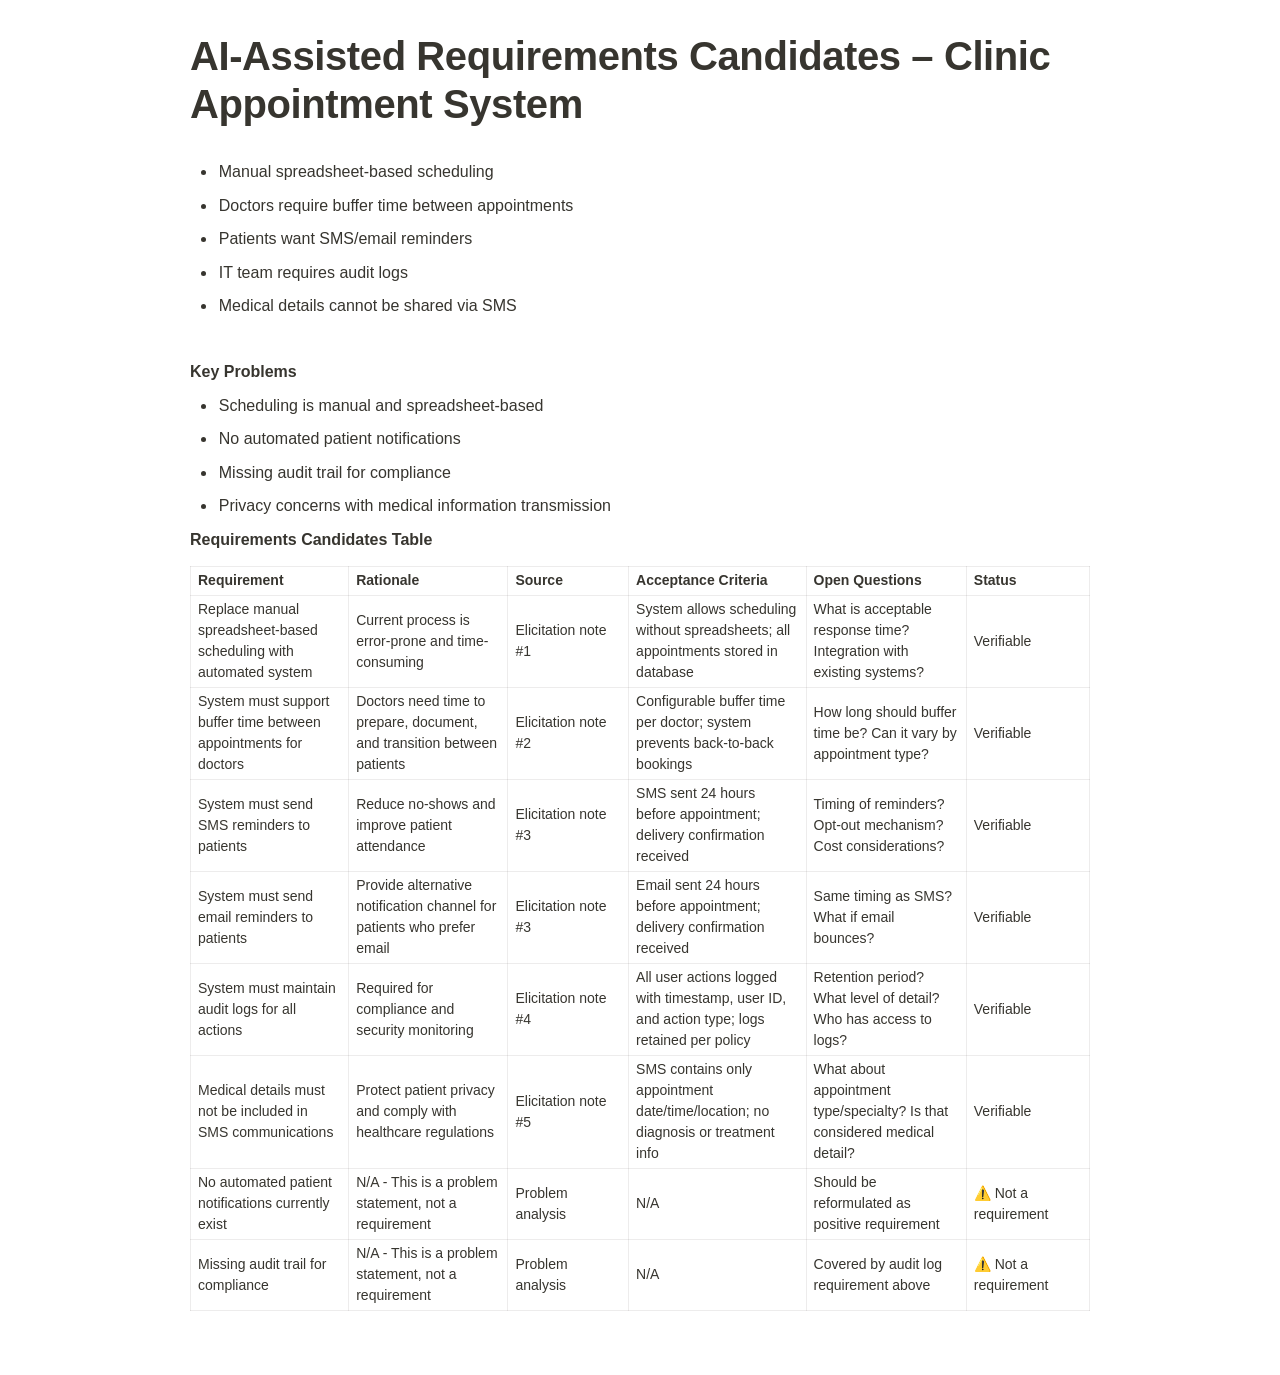
<file: Task_3 - Elicitation/AI-Assisted Requirements Candidates – Clinic Appoi 30f24505d239803389bcc39350b1cc9d.html>
<html><head><meta http-equiv="Content-Type" content="text/html; charset=utf-8"/><title>AI-Assisted Requirements Candidates – Clinic Appointment System</title><style>
/* cspell:disable-file */
/* webkit printing magic: print all background colors */
html {
	-webkit-print-color-adjust: exact;
}
* {
	box-sizing: border-box;
	-webkit-print-color-adjust: exact;
}

html,
body {
	margin: 0;
	padding: 0;
}
@media only screen {
	body {
		margin: 2em auto;
		max-width: 900px;
		color: rgb(55, 53, 47);
	}
}

body {
	line-height: 1.5;
	white-space: pre-wrap;
}

a,
a.visited {
	color: inherit;
	text-decoration: underline;
}

.pdf-relative-link-path {
	font-size: 80%;
	color: #444;
}

h1,
h2,
h3 {
	letter-spacing: -0.01em;
	line-height: 1.2;
	font-weight: 600;
	margin-bottom: 0;
}

/* Override strong tags inside headings to maintain consistent weight */
h1 strong,
h2 strong,
h3 strong {
	font-weight: 600;
}

.page-title {
	font-size: 2.5rem;
	font-weight: 700;
	margin-top: 0;
	margin-bottom: 0.75em;
}

h1 {
	font-size: 1.875rem;
	margin-top: 1.875rem;
}

h2 {
	font-size: 1.5rem;
	margin-top: 1.5rem;
}

h3 {
	font-size: 1.25rem;
	margin-top: 1.25rem;
}

.source {
	border: 1px solid #ddd;
	border-radius: 3px;
	padding: 1.5em;
	word-break: break-all;
}

.callout {
	border-radius: 10px;
	padding: 1rem;
}

figure {
	margin: 1.25em 0;
	page-break-inside: avoid;
}

figcaption {
	opacity: 0.5;
	font-size: 85%;
	margin-top: 0.5em;
}

mark {
	background-color: transparent;
}

.indented {
	padding-left: 1.5em;
}

hr {
	background: transparent;
	display: block;
	width: 100%;
	height: 1px;
	visibility: visible;
	border: none;
	border-bottom: 1px solid rgba(55, 53, 47, 0.09);
}

img {
	max-width: 100%;
}

@media only print {
	img {
		max-height: 100vh;
		object-fit: contain;
	}
}

@page {
	margin: 1in;
}

.collection-content {
	font-size: 0.875rem;
}

.collection-content td {
	white-space: pre-wrap;
	word-break: break-word;
}

.column-list {
	display: flex;
	justify-content: space-between;
}

.column {
	padding: 0 1em;
}

.column:first-child {
	padding-left: 0;
}

.column:last-child {
	padding-right: 0;
}

.table_of_contents-item {
	display: block;
	font-size: 0.875rem;
	line-height: 1.3;
	padding: 0.125rem;
}

.table_of_contents-indent-1 {
	margin-left: 1.5rem;
}

.table_of_contents-indent-2 {
	margin-left: 3rem;
}

.table_of_contents-indent-3 {
	margin-left: 4.5rem;
}

.table_of_contents-link {
	text-decoration: none;
	opacity: 0.7;
	border-bottom: 1px solid rgba(55, 53, 47, 0.18);
}

table,
th,
td {
	border: 1px solid rgba(55, 53, 47, 0.09);
	border-collapse: collapse;
}

table {
	border-left: none;
	border-right: none;
}

th,
td {
	font-weight: normal;
	padding: 0.25em 0.5em;
	line-height: 1.5;
	min-height: 1.5em;
	text-align: left;
}

th {
	color: rgba(55, 53, 47, 0.6);
}

ol,
ul {
	margin: 0;
	margin-block-start: 0.6em;
	margin-block-end: 0.6em;
}

li > ol:first-child,
li > ul:first-child {
	margin-block-start: 0.6em;
}

ul > li {
	list-style: disc;
}

ul.to-do-list {
	padding-inline-start: 0;
}

ul.to-do-list > li {
	list-style: none;
}

.to-do-children-checked {
	text-decoration: line-through;
	opacity: 0.375;
}

ul.toggle > li {
	list-style: none;
}

ul {
	padding-inline-start: 1.7em;
}

ul > li {
	padding-left: 0.1em;
}

ol {
	padding-inline-start: 1.6em;
}

ol > li {
	padding-left: 0.2em;
}

.mono ol {
	padding-inline-start: 2em;
}

.mono ol > li {
	text-indent: -0.4em;
}

.toggle {
	padding-inline-start: 0em;
	list-style-type: none;
}

/* Indent toggle children */
.toggle > li > details {
	padding-left: 1.7em;
}

.toggle > li > details > summary {
	margin-left: -1.1em;
}

.selected-value {
	display: inline-block;
	padding: 0 0.5em;
	background: rgba(206, 205, 202, 0.5);
	border-radius: 3px;
	margin-right: 0.5em;
	margin-top: 0.3em;
	margin-bottom: 0.3em;
	white-space: nowrap;
}

.collection-title {
	display: inline-block;
	margin-right: 1em;
}

.page-description {
	margin-bottom: 2em;
}

.simple-table {
	margin-top: 1em;
	font-size: 0.875rem;
	empty-cells: show;
}
.simple-table td {
	height: 29px;
	min-width: 120px;
}

.simple-table th {
	height: 29px;
	min-width: 120px;
}

.simple-table-header-color {
	background: rgb(247, 246, 243);
	color: black;
}
.simple-table-header {
	font-weight: 500;
}

time {
	opacity: 0.5;
}

.icon {
	display: inline-flex;
	align-items: center;
	justify-content: center;
	max-width: 1.2em;
	max-height: 1.2em;
	text-decoration: none;
	vertical-align: text-bottom;
	margin-right: 0.5em;
}

img.icon {
	border-radius: 3px;
}

.callout img.notion-static-icon {
	width: 1em;
	height: 1em;
}

.callout p {
	margin: 0;
}

.callout h1,
.callout h2,
.callout h3 {
	margin: 0 0 0.6rem;
}

.user-icon {
	width: 1.5em;
	height: 1.5em;
	border-radius: 100%;
	margin-right: 0.5rem;
}

.user-icon-inner {
	font-size: 0.8em;
}

.text-icon {
	border: 1px solid #000;
	text-align: center;
}

.page-cover-image {
	display: block;
	object-fit: cover;
	width: 100%;
	max-height: 30vh;
}

.page-header-icon {
	font-size: 3rem;
	margin-bottom: 1rem;
}

.page-header-icon-with-cover {
	margin-top: -0.72em;
	margin-left: 0.07em;
}

.page-header-icon img {
	border-radius: 3px;
}

.link-to-page {
	margin: 1em 0;
	padding: 0;
	border: none;
	font-weight: 500;
}

p > .user {
	opacity: 0.5;
}

td > .user,
td > time {
	white-space: nowrap;
}

input[type="checkbox"] {
	transform: scale(1.5);
	margin-right: 0.6em;
	vertical-align: middle;
}

p {
	margin-top: 0.5em;
	margin-bottom: 0.5em;
}

.image {
	border: none;
	margin: 1.5em 0;
	padding: 0;
	border-radius: 0;
	text-align: center;
}

.code,
code {
	background: rgba(135, 131, 120, 0.15);
	border-radius: 3px;
	padding: 0.2em 0.4em;
	border-radius: 3px;
	font-size: 85%;
	tab-size: 2;
}

code {
	color: #eb5757;
}

.code {
	padding: 1.5em 1em;
}

.code-wrap {
	white-space: pre-wrap;
	word-break: break-all;
}

.code > code {
	background: none;
	padding: 0;
	font-size: 100%;
	color: inherit;
}

blockquote {
	font-size: 1em;
	margin: 1em 0;
	padding-left: 1em;
	border-left: 3px solid rgb(55, 53, 47);
}

blockquote.quote-large {
	font-size: 1.25em;
}

.bookmark {
	text-decoration: none;
	max-height: 8em;
	padding: 0;
	display: flex;
	width: 100%;
	align-items: stretch;
}

.bookmark-title {
	font-size: 0.85em;
	overflow: hidden;
	text-overflow: ellipsis;
	height: 1.75em;
	white-space: nowrap;
}

.bookmark-text {
	display: flex;
	flex-direction: column;
}

.bookmark-info {
	flex: 4 1 180px;
	padding: 12px 14px 14px;
	display: flex;
	flex-direction: column;
	justify-content: space-between;
}

.bookmark-image {
	width: 33%;
	flex: 1 1 180px;
	display: block;
	position: relative;
	object-fit: cover;
	border-radius: 1px;
}

.bookmark-description {
	color: rgba(55, 53, 47, 0.6);
	font-size: 0.75em;
	overflow: hidden;
	max-height: 4.5em;
	word-break: break-word;
}

.bookmark-href {
	font-size: 0.75em;
	margin-top: 0.25em;
}

.sans { font-family: ui-sans-serif, -apple-system, BlinkMacSystemFont, "Segoe UI Variable Display", "Segoe UI", Helvetica, "Apple Color Emoji", "Noto Sans Arabic", "Noto Sans Hebrew", Arial, sans-serif, "Segoe UI Emoji", "Segoe UI Symbol"; }
.code { font-family: "SFMono-Regular", Menlo, Consolas, "PT Mono", "Liberation Mono", Courier, monospace; }
.serif { font-family: Lyon-Text, Georgia, ui-serif, serif; }
.mono { font-family: iawriter-mono, Nitti, Menlo, Courier, monospace; }
.pdf .sans { font-family: Inter, ui-sans-serif, -apple-system, BlinkMacSystemFont, "Segoe UI Variable Display", "Segoe UI", Helvetica, "Apple Color Emoji", "Noto Sans Arabic", "Noto Sans Hebrew", Arial, sans-serif, "Segoe UI Emoji", "Segoe UI Symbol", 'Twemoji', 'Noto Color Emoji', 'Noto Sans CJK JP'; }
.pdf:lang(zh-CN) .sans { font-family: Inter, ui-sans-serif, -apple-system, BlinkMacSystemFont, "Segoe UI Variable Display", "Segoe UI", Helvetica, "Apple Color Emoji", "Noto Sans Arabic", "Noto Sans Hebrew", Arial, sans-serif, "Segoe UI Emoji", "Segoe UI Symbol", 'Twemoji', 'Noto Color Emoji', 'Noto Sans CJK SC'; }
.pdf:lang(zh-TW) .sans { font-family: Inter, ui-sans-serif, -apple-system, BlinkMacSystemFont, "Segoe UI Variable Display", "Segoe UI", Helvetica, "Apple Color Emoji", "Noto Sans Arabic", "Noto Sans Hebrew", Arial, sans-serif, "Segoe UI Emoji", "Segoe UI Symbol", 'Twemoji', 'Noto Color Emoji', 'Noto Sans CJK TC'; }
.pdf:lang(ko-KR) .sans { font-family: Inter, ui-sans-serif, -apple-system, BlinkMacSystemFont, "Segoe UI Variable Display", "Segoe UI", Helvetica, "Apple Color Emoji", "Noto Sans Arabic", "Noto Sans Hebrew", Arial, sans-serif, "Segoe UI Emoji", "Segoe UI Symbol", 'Twemoji', 'Noto Color Emoji', 'Noto Sans CJK KR'; }
.pdf .code { font-family: Source Code Pro, "SFMono-Regular", Menlo, Consolas, "PT Mono", "Liberation Mono", Courier, monospace, 'Twemoji', 'Noto Color Emoji', 'Noto Sans Mono CJK JP'; }
.pdf:lang(zh-CN) .code { font-family: Source Code Pro, "SFMono-Regular", Menlo, Consolas, "PT Mono", "Liberation Mono", Courier, monospace, 'Twemoji', 'Noto Color Emoji', 'Noto Sans Mono CJK SC'; }
.pdf:lang(zh-TW) .code { font-family: Source Code Pro, "SFMono-Regular", Menlo, Consolas, "PT Mono", "Liberation Mono", Courier, monospace, 'Twemoji', 'Noto Color Emoji', 'Noto Sans Mono CJK TC'; }
.pdf:lang(ko-KR) .code { font-family: Source Code Pro, "SFMono-Regular", Menlo, Consolas, "PT Mono", "Liberation Mono", Courier, monospace, 'Twemoji', 'Noto Color Emoji', 'Noto Sans Mono CJK KR'; }
.pdf .serif { font-family: PT Serif, Lyon-Text, Georgia, ui-serif, serif, 'Twemoji', 'Noto Color Emoji', 'Noto Serif CJK JP'; }
.pdf:lang(zh-CN) .serif { font-family: PT Serif, Lyon-Text, Georgia, ui-serif, serif, 'Twemoji', 'Noto Color Emoji', 'Noto Serif CJK SC'; }
.pdf:lang(zh-TW) .serif { font-family: PT Serif, Lyon-Text, Georgia, ui-serif, serif, 'Twemoji', 'Noto Color Emoji', 'Noto Serif CJK TC'; }
.pdf:lang(ko-KR) .serif { font-family: PT Serif, Lyon-Text, Georgia, ui-serif, serif, 'Twemoji', 'Noto Color Emoji', 'Noto Serif CJK KR'; }
.pdf .mono { font-family: PT Mono, iawriter-mono, Nitti, Menlo, Courier, monospace, 'Twemoji', 'Noto Color Emoji', 'Noto Sans Mono CJK JP'; }
.pdf:lang(zh-CN) .mono { font-family: PT Mono, iawriter-mono, Nitti, Menlo, Courier, monospace, 'Twemoji', 'Noto Color Emoji', 'Noto Sans Mono CJK SC'; }
.pdf:lang(zh-TW) .mono { font-family: PT Mono, iawriter-mono, Nitti, Menlo, Courier, monospace, 'Twemoji', 'Noto Color Emoji', 'Noto Sans Mono CJK TC'; }
.pdf:lang(ko-KR) .mono { font-family: PT Mono, iawriter-mono, Nitti, Menlo, Courier, monospace, 'Twemoji', 'Noto Color Emoji', 'Noto Sans Mono CJK KR'; }
.highlight-default {
	color: rgba(44, 44, 43, 1);
}
.highlight-gray {
	color: rgba(125, 122, 117, 1);
	fill: rgba(125, 122, 117, 1);
}
.highlight-brown {
	color: rgba(159, 118, 90, 1);
	fill: rgba(159, 118, 90, 1);
}
.highlight-orange {
	color: rgba(210, 123, 45, 1);
	fill: rgba(210, 123, 45, 1);
}
.highlight-yellow {
	color: rgba(203, 148, 52, 1);
	fill: rgba(203, 148, 52, 1);
}
.highlight-teal {
	color: rgba(80, 148, 110, 1);
	fill: rgba(80, 148, 110, 1);
}
.highlight-blue {
	color: rgba(56, 125, 201, 1);
	fill: rgba(56, 125, 201, 1);
}
.highlight-purple {
	color: rgba(154, 107, 180, 1);
	fill: rgba(154, 107, 180, 1);
}
.highlight-pink {
	color: rgba(193, 76, 138, 1);
	fill: rgba(193, 76, 138, 1);
}
.highlight-red {
	color: rgba(207, 81, 72, 1);
	fill: rgba(207, 81, 72, 1);
}
.highlight-default_background {
	color: rgba(44, 44, 43, 1);
}
.highlight-gray_background {
	background: rgba(42, 28, 0, 0.07);
}
.highlight-brown_background {
	background: rgba(139, 46, 0, 0.086);
}
.highlight-orange_background {
	background: rgba(224, 101, 1, 0.129);
}
.highlight-yellow_background {
	background: rgba(211, 168, 0, 0.137);
}
.highlight-teal_background {
	background: rgba(0, 100, 45, 0.09);
}
.highlight-blue_background {
	background: rgba(0, 124, 215, 0.094);
}
.highlight-purple_background {
	background: rgba(102, 0, 178, 0.078);
}
.highlight-pink_background {
	background: rgba(197, 0, 93, 0.086);
}
.highlight-red_background {
	background: rgba(223, 22, 0, 0.094);
}
.block-color-default {
	color: inherit;
	fill: inherit;
}
.block-color-gray {
	color: rgba(125, 122, 117, 1);
	fill: rgba(125, 122, 117, 1);
}
.block-color-brown {
	color: rgba(159, 118, 90, 1);
	fill: rgba(159, 118, 90, 1);
}
.block-color-orange {
	color: rgba(210, 123, 45, 1);
	fill: rgba(210, 123, 45, 1);
}
.block-color-yellow {
	color: rgba(203, 148, 52, 1);
	fill: rgba(203, 148, 52, 1);
}
.block-color-teal {
	color: rgba(80, 148, 110, 1);
	fill: rgba(80, 148, 110, 1);
}
.block-color-blue {
	color: rgba(56, 125, 201, 1);
	fill: rgba(56, 125, 201, 1);
}
.block-color-purple {
	color: rgba(154, 107, 180, 1);
	fill: rgba(154, 107, 180, 1);
}
.block-color-pink {
	color: rgba(193, 76, 138, 1);
	fill: rgba(193, 76, 138, 1);
}
.block-color-red {
	color: rgba(207, 81, 72, 1);
	fill: rgba(207, 81, 72, 1);
}
.block-color-default_background {
	color: inherit;
	fill: inherit;
}
.block-color-gray_background {
	background: rgba(240, 239, 237, 1);
}
.block-color-brown_background {
	background: rgba(245, 237, 233, 1);
}
.block-color-orange_background {
	background: rgba(251, 235, 222, 1);
}
.block-color-yellow_background {
	background: rgba(249, 243, 220, 1);
}
.block-color-teal_background {
	background: rgba(232, 241, 236, 1);
}
.block-color-blue_background {
	background: rgba(229, 242, 252, 1);
}
.block-color-purple_background {
	background: rgba(243, 235, 249, 1);
}
.block-color-pink_background {
	background: rgba(250, 233, 241, 1);
}
.block-color-red_background {
	background: rgba(252, 233, 231, 1);
}
.select-value-color-default { background-color: rgba(42, 28, 0, 0.07); }
.select-value-color-gray { background-color: rgba(28, 19, 1, 0.11); }
.select-value-color-brown { background-color: rgba(127, 51, 0, 0.156); }
.select-value-color-orange { background-color: rgba(196, 88, 0, 0.203); }
.select-value-color-yellow { background-color: rgba(209, 156, 0, 0.282); }
.select-value-color-green { background-color: rgba(0, 96, 38, 0.156); }
.select-value-color-blue { background-color: rgba(0, 118, 217, 0.203); }
.select-value-color-purple { background-color: rgba(92, 0, 163, 0.141); }
.select-value-color-pink { background-color: rgba(183, 0, 78, 0.152); }
.select-value-color-red { background-color: rgba(206, 24, 0, 0.164); }

.checkbox {
	display: inline-flex;
	vertical-align: text-bottom;
	width: 16;
	height: 16;
	background-size: 16px;
	margin-left: 2px;
	margin-right: 5px;
}

.checkbox-on {
	background-image: url("data:image/svg+xml;charset=UTF-8,%3Csvg%20width%3D%2216%22%20height%3D%2216%22%20viewBox%3D%220%200%2016%2016%22%20fill%3D%22none%22%20xmlns%3D%22http%3A%2F%2Fwww.w3.org%2F2000%2Fsvg%22%3E%0A%3Crect%20width%3D%2216%22%20height%3D%2216%22%20fill%3D%22%2358A9D7%22%2F%3E%0A%3Cpath%20d%3D%22M6.71429%2012.2852L14%204.9995L12.7143%203.71436L6.71429%209.71378L3.28571%206.2831L2%207.57092L6.71429%2012.2852Z%22%20fill%3D%22white%22%2F%3E%0A%3C%2Fsvg%3E");
}

.checkbox-off {
	background-image: url("data:image/svg+xml;charset=UTF-8,%3Csvg%20width%3D%2216%22%20height%3D%2216%22%20viewBox%3D%220%200%2016%2016%22%20fill%3D%22none%22%20xmlns%3D%22http%3A%2F%2Fwww.w3.org%2F2000%2Fsvg%22%3E%0A%3Crect%20x%3D%220.75%22%20y%3D%220.75%22%20width%3D%2214.5%22%20height%3D%2214.5%22%20fill%3D%22white%22%20stroke%3D%22%2336352F%22%20stroke-width%3D%221.5%22%2F%3E%0A%3C%2Fsvg%3E");
}
	
</style></head><body><article id="30f24505-d239-8033-89bc-c39350b1cc9d" class="page sans"><header><h1 class="page-title" dir="auto">AI-Assisted Requirements Candidates – Clinic Appointment System</h1><p class="page-description" dir="auto"></p></header><div class="page-body"><div style="display:contents" dir="auto"><ul id="30f24505-d239-8019-a56a-e67195bac8d2" class="bulleted-list"><li style="list-style-type:disc">Manual spreadsheet-based scheduling</li></ul></div><div style="display:contents" dir="auto"><ul id="30f24505-d239-80a1-9645-e785ede9307e" class="bulleted-list"><li style="list-style-type:disc">Doctors require buffer time between appointments</li></ul></div><div style="display:contents" dir="auto"><ul id="30f24505-d239-801b-954f-fea270e6e7ff" class="bulleted-list"><li style="list-style-type:disc">Patients want SMS/email reminders</li></ul></div><div style="display:contents" dir="auto"><ul id="30f24505-d239-8027-b3dc-efac734ed123" class="bulleted-list"><li style="list-style-type:disc">IT team requires audit logs</li></ul></div><div style="display:contents" dir="auto"><ul id="30f24505-d239-80fa-842c-d5152345a337" class="bulleted-list"><li style="list-style-type:disc">Medical details cannot be shared via SMS</li></ul></div><div style="display:contents" dir="auto"><p id="30f24505-d239-80c8-a355-e919d281ed0b" class="">
</p></div><div style="display:contents" dir="auto"><p id="30f24505-d239-80f9-97f9-f8b3797bf38c" class=""><strong>Key Problems</strong></p></div><div style="display:contents" dir="auto"><ul id="30f24505-d239-8002-9533-c85df86c5c5c" class="bulleted-list"><li style="list-style-type:disc">Scheduling is manual and spreadsheet-based</li></ul></div><div style="display:contents" dir="auto"><ul id="30f24505-d239-80b0-aab2-da19af44291e" class="bulleted-list"><li style="list-style-type:disc">No automated patient notifications</li></ul></div><div style="display:contents" dir="auto"><ul id="30f24505-d239-80f4-b9ab-e7e77cd0bf06" class="bulleted-list"><li style="list-style-type:disc">Missing audit trail for compliance</li></ul></div><div style="display:contents" dir="auto"><ul id="30f24505-d239-804f-8c60-e9537b9b7eb3" class="bulleted-list"><li style="list-style-type:disc">Privacy concerns with medical information transmission</li></ul></div><div style="display:contents" dir="auto"><p id="30f24505-d239-80ce-a544-c439858fc5b0" class=""><strong>Requirements Candidates Table</strong></p></div><div style="display:contents" dir="ltr"><table id="30f24505-d239-80a9-a43e-ebc73e5f3fa8" class="simple-table"><tbody><div style="display:contents" dir="ltr"><tr id="30f24505-d239-8003-a740-cde8452c3c69"><td id="PU~X" class=""><strong>Requirement</strong></td><td id=";`eM" class=""><strong>Rationale</strong></td><td id="y[]]" class=""><strong>Source</strong></td><td id="`xNa" class=""><strong>Acceptance Criteria</strong></td><td id="nTl{" class=""><strong>Open Questions</strong></td><td id="a{s`" class=""><strong>Status</strong></td></tr></div><div style="display:contents" dir="ltr"><tr id="30f24505-d239-807c-9913-d95b7d01d256"><td id="PU~X" class="">Replace manual spreadsheet-based scheduling with automated system</td><td id=";`eM" class="">Current process is error-prone and time-consuming</td><td id="y[]]" class="">Elicitation note #1</td><td id="`xNa" class="">System allows scheduling without spreadsheets; all appointments stored in database</td><td id="nTl{" class="">What is acceptable response time? Integration with existing systems?</td><td id="a{s`" class="">Verifiable</td></tr></div><div style="display:contents" dir="ltr"><tr id="30f24505-d239-8092-88d3-fb5167f19e60"><td id="PU~X" class="">System must support buffer time between appointments for doctors</td><td id=";`eM" class="">Doctors need time to prepare, document, and transition between patients</td><td id="y[]]" class="">Elicitation note #2</td><td id="`xNa" class="">Configurable buffer time per doctor; system prevents back-to-back bookings</td><td id="nTl{" class="">How long should buffer time be? Can it vary by appointment type?</td><td id="a{s`" class="">Verifiable</td></tr></div><div style="display:contents" dir="ltr"><tr id="30f24505-d239-808c-aa70-f88e705d0bab"><td id="PU~X" class="">System must send SMS reminders to patients</td><td id=";`eM" class="">Reduce no-shows and improve patient attendance</td><td id="y[]]" class="">Elicitation note #3</td><td id="`xNa" class="">SMS sent 24 hours before appointment; delivery confirmation received</td><td id="nTl{" class="">Timing of reminders? Opt-out mechanism? Cost considerations?</td><td id="a{s`" class="">Verifiable</td></tr></div><div style="display:contents" dir="ltr"><tr id="30f24505-d239-8016-8193-cdae1691caef"><td id="PU~X" class="">System must send email reminders to patients</td><td id=";`eM" class="">Provide alternative notification channel for patients who prefer email</td><td id="y[]]" class="">Elicitation note #3</td><td id="`xNa" class="">Email sent 24 hours before appointment; delivery confirmation received</td><td id="nTl{" class="">Same timing as SMS? What if email bounces?</td><td id="a{s`" class="">Verifiable</td></tr></div><div style="display:contents" dir="ltr"><tr id="30f24505-d239-80cf-94be-e74fba9e8c23"><td id="PU~X" class="">System must maintain audit logs for all actions</td><td id=";`eM" class="">Required for compliance and security monitoring</td><td id="y[]]" class="">Elicitation note #4</td><td id="`xNa" class="">All user actions logged with timestamp, user ID, and action type; logs retained per policy</td><td id="nTl{" class="">Retention period? What level of detail? Who has access to logs?</td><td id="a{s`" class="">Verifiable</td></tr></div><div style="display:contents" dir="ltr"><tr id="30f24505-d239-802e-85aa-e938998746fb"><td id="PU~X" class="">Medical details must not be included in SMS communications</td><td id=";`eM" class="">Protect patient privacy and comply with healthcare regulations</td><td id="y[]]" class="">Elicitation note #5</td><td id="`xNa" class="">SMS contains only appointment date/time/location; no diagnosis or treatment info</td><td id="nTl{" class="">What about appointment type/specialty? Is that considered medical detail?</td><td id="a{s`" class="">Verifiable</td></tr></div><div style="display:contents" dir="ltr"><tr id="30f24505-d239-80b0-bdd3-c5a3acda65c2"><td id="PU~X" class="">No automated patient notifications currently exist</td><td id=";`eM" class="">N/A - This is a problem statement, not a requirement</td><td id="y[]]" class="">Problem analysis</td><td id="`xNa" class="">N/A</td><td id="nTl{" class="">Should be reformulated as positive requirement</td><td id="a{s`" class="">⚠️ Not a requirement</td></tr></div><div style="display:contents" dir="ltr"><tr id="30f24505-d239-80df-90df-e695465d9066"><td id="PU~X" class="">Missing audit trail for compliance</td><td id=";`eM" class="">N/A - This is a problem statement, not a requirement</td><td id="y[]]" class="">Problem analysis</td><td id="`xNa" class="">N/A</td><td id="nTl{" class="">Covered by audit log requirement above</td><td id="a{s`" class="">⚠️ Not a requirement</td></tr></div></tbody></table></div><div style="display:contents" dir="auto"><p id="30f24505-d239-80b9-91ca-e06ee17588f3" class="">
</p></div></div></article><span class="sans" style="font-size:14px;padding-top:2em"></span></body></html>
</file>
